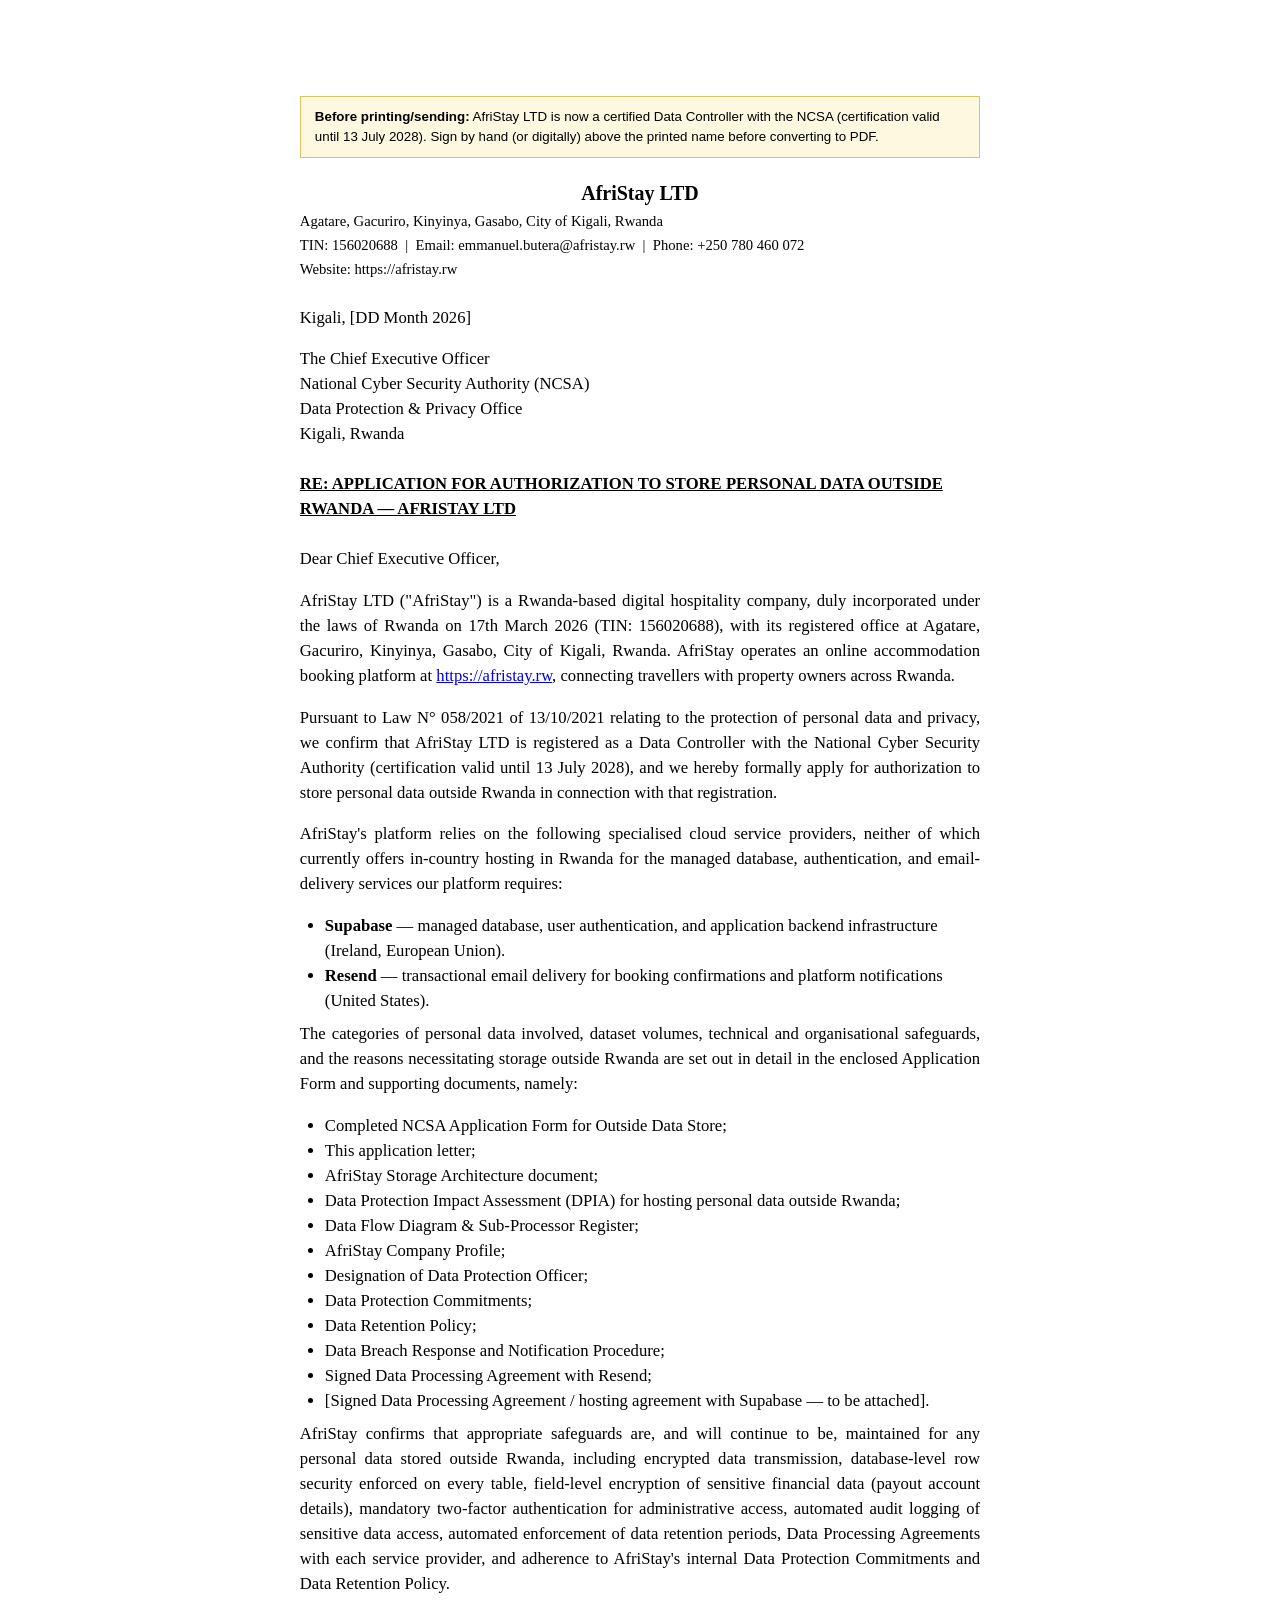
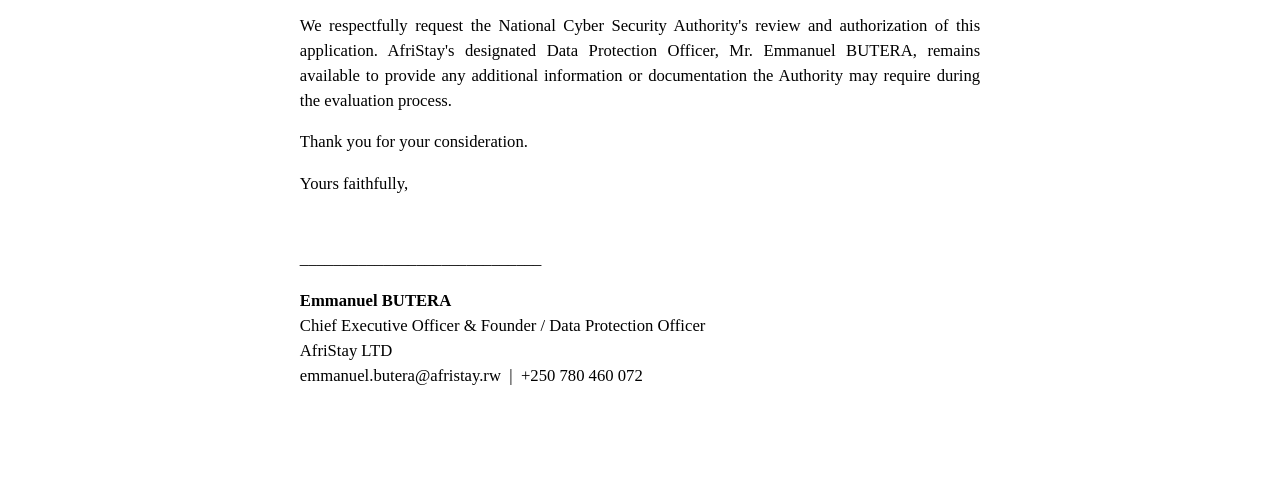
<file: Legals/01-Application-Letter.html>
<!DOCTYPE html>
<html lang="en">
<head>
<meta charset="UTF-8">
<title>AfriStay LTD - Application Letter to NCSA</title>
<style>
  @page { margin: 2.5cm; }
  body { font-family: 'Times New Roman', Times, serif; font-size: 12.5pt; line-height: 1.5; color: #000; max-width: 18cm; margin: 0 auto; padding: 2cm; }
  .letterhead { text-align: center; margin-bottom: 1.5em; }
  .letterhead h1 { font-size: 15pt; margin: 0; }
  .letterhead p { margin: 2px 0; font-size: 11pt; }
  .date { margin: 1.5em 0 1em; }
  .addressee { margin-bottom: 1.5em; }
  .subject { font-weight: bold; text-decoration: underline; margin: 1.5em 0; }
  p { text-align: justify; margin: 0 0 1em; }
  .sign-block { margin-top: 3em; }
  .note { background: #fff8e1; border: 1px solid #e0c060; padding: 10px 14px; font-family: Arial, sans-serif; font-size: 10pt; margin: 1.5em 0; }
  ul { margin: 0.5em 0; padding-left: 1.5em; }
</style>
</head>
<body>

<div class="note">
  <strong>Before printing/sending:</strong> AfriStay LTD is now a certified Data Controller with the NCSA (certification valid until 13 July 2028). Sign by hand (or digitally) above the printed name before converting to PDF.
</div>

<div class="letterhead">
  <h1>AfriStay LTD</h1>
  <p>Agatare, Gacuriro, Kinyinya, Gasabo, City of Kigali, Rwanda</p>
  <p>TIN: 156020688 &nbsp;|&nbsp; Email: emmanuel.butera@afristay.rw &nbsp;|&nbsp; Phone: +250 780 460 072</p>
  <p>Website: https://afristay.rw</p>
</div>

<div class="date">Kigali, [DD Month 2026]</div>

<div class="addressee">
  The Chief Executive Officer<br>
  National Cyber Security Authority (NCSA)<br>
  Data Protection &amp; Privacy Office<br>
  Kigali, Rwanda
</div>

<div class="subject">RE: APPLICATION FOR AUTHORIZATION TO STORE PERSONAL DATA OUTSIDE RWANDA — AFRISTAY LTD</div>

<p>Dear Chief Executive Officer,</p>

<p>
AfriStay LTD ("AfriStay") is a Rwanda-based digital hospitality company, duly incorporated under the laws of Rwanda
on 17th March 2026 (TIN: 156020688), with its registered office at Agatare, Gacuriro, Kinyinya, Gasabo, City of
Kigali, Rwanda. AfriStay operates an online accommodation booking platform at
<a href="https://afristay.rw">https://afristay.rw</a>, connecting travellers with property owners across Rwanda.
</p>

<p>
Pursuant to Law N° 058/2021 of 13/10/2021 relating to the protection of personal data and privacy, we confirm that
AfriStay LTD is registered as a Data Controller with the National Cyber Security Authority (certification valid
until 13 July 2028), and we hereby formally apply for authorization to store personal data outside Rwanda in
connection with that registration.
</p>

<p>
AfriStay's platform relies on the following specialised cloud service providers, neither of which currently offers
in-country hosting in Rwanda for the managed database, authentication, and email-delivery services our platform
requires:
</p>
<ul>
  <li><strong>Supabase</strong> — managed database, user authentication, and application backend infrastructure (Ireland, European Union).</li>
  <li><strong>Resend</strong> — transactional email delivery for booking confirmations and platform notifications (United States).</li>
</ul>

<p>
The categories of personal data involved, dataset volumes, technical and organisational safeguards, and the
reasons necessitating storage outside Rwanda are set out in detail in the enclosed Application Form and supporting
documents, namely:
</p>
<ul>
  <li>Completed NCSA Application Form for Outside Data Store;</li>
  <li>This application letter;</li>
  <li>AfriStay Storage Architecture document;</li>
  <li>Data Protection Impact Assessment (DPIA) for hosting personal data outside Rwanda;</li>
  <li>Data Flow Diagram &amp; Sub-Processor Register;</li>
  <li>AfriStay Company Profile;</li>
  <li>Designation of Data Protection Officer;</li>
  <li>Data Protection Commitments;</li>
  <li>Data Retention Policy;</li>
  <li>Data Breach Response and Notification Procedure;</li>
  <li>Signed Data Processing Agreement with Resend;</li>
  <li>[Signed Data Processing Agreement / hosting agreement with Supabase — to be attached].</li>
</ul>

<p>
AfriStay confirms that appropriate safeguards are, and will continue to be, maintained for any personal data stored
outside Rwanda, including encrypted data transmission, database-level row security enforced on every table,
field-level encryption of sensitive financial data (payout account details), mandatory two-factor authentication
for administrative access, automated audit logging of sensitive data access, automated enforcement of data
retention periods, Data Processing Agreements with each service provider, and adherence to AfriStay's internal
Data Protection Commitments and Data Retention Policy.
</p>

<p>
We respectfully request the National Cyber Security Authority's review and authorization of this application.
AfriStay's designated Data Protection Officer, Mr. Emmanuel BUTERA, remains available to provide any additional
information or documentation the Authority may require during the evaluation process.
</p>

<p>Thank you for your consideration.</p>

<p>Yours faithfully,</p>

<div class="sign-block">
  <p>_____________________________</p>
  <p><strong>Emmanuel BUTERA</strong><br>
  Chief Executive Officer &amp; Founder / Data Protection Officer<br>
  AfriStay LTD<br>
  emmanuel.butera@afristay.rw &nbsp;|&nbsp; +250 780 460 072</p>
</div>

</body>
</html>
</file>
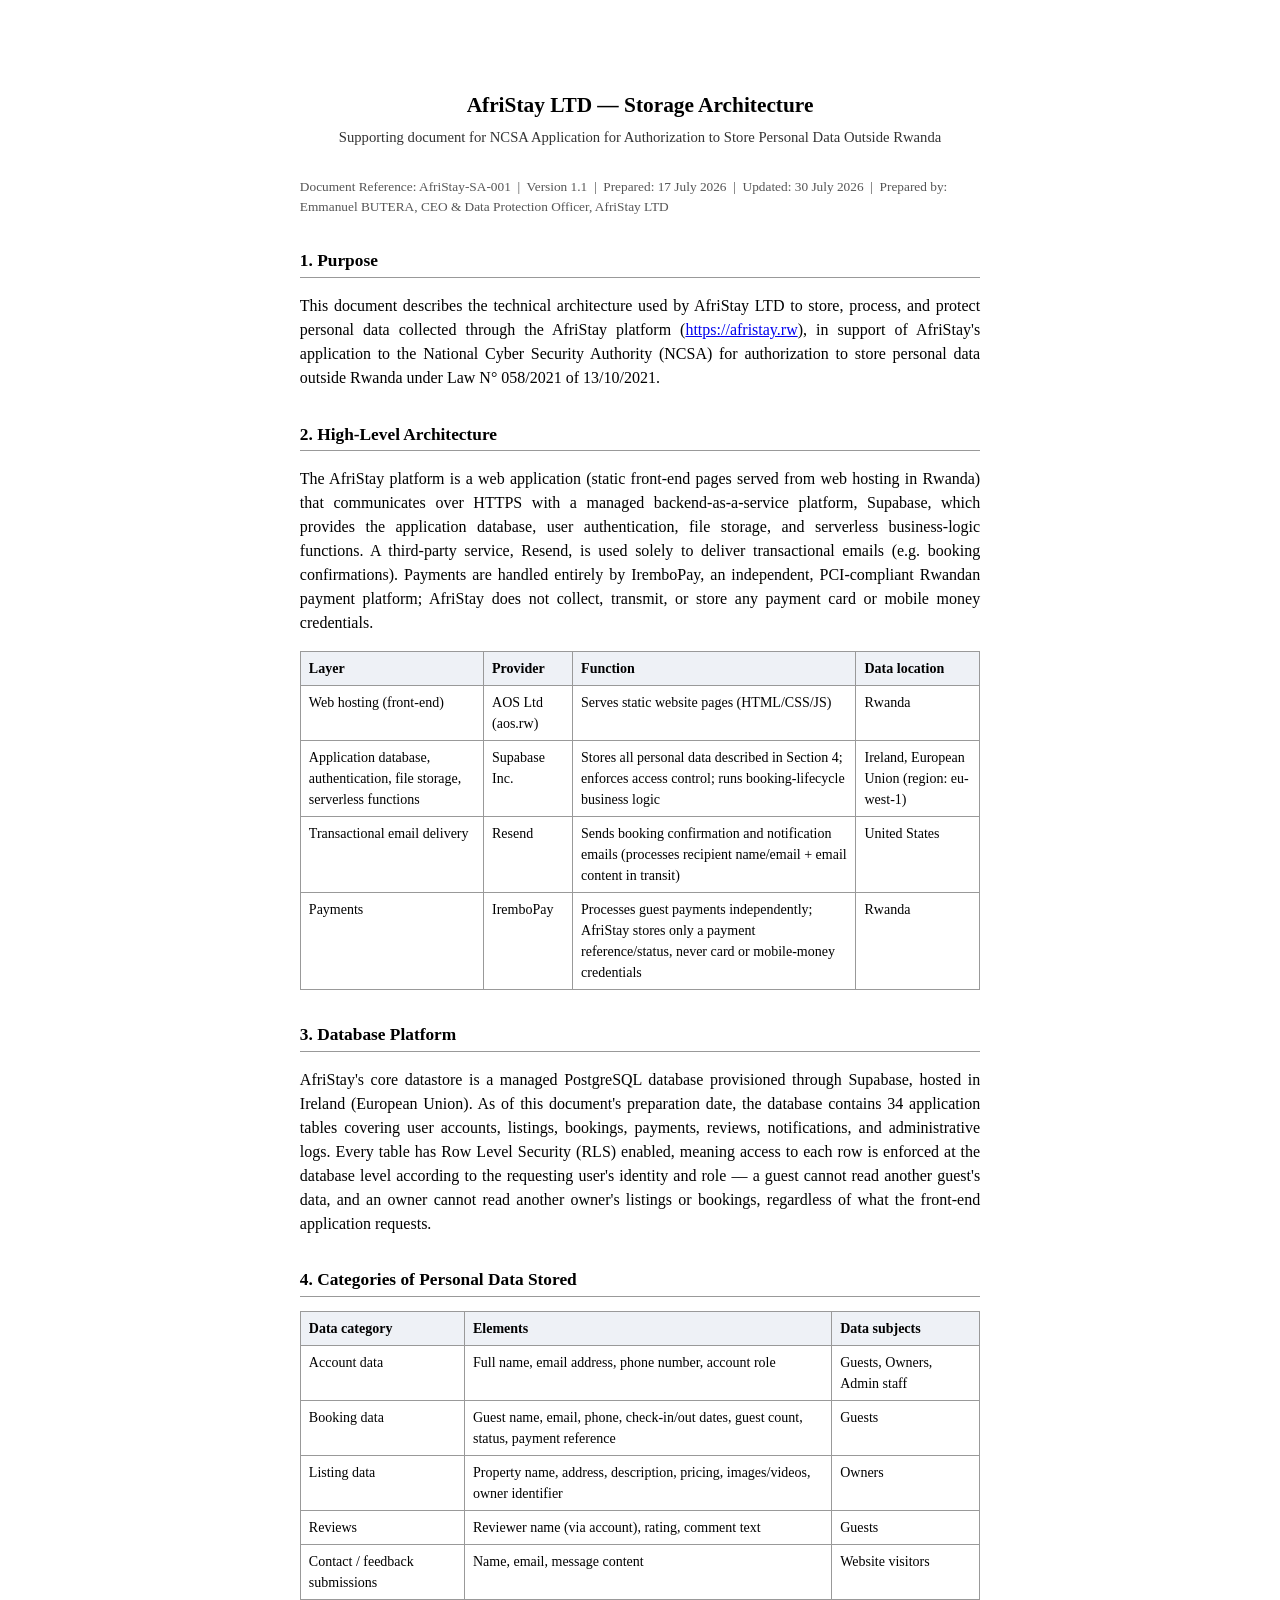
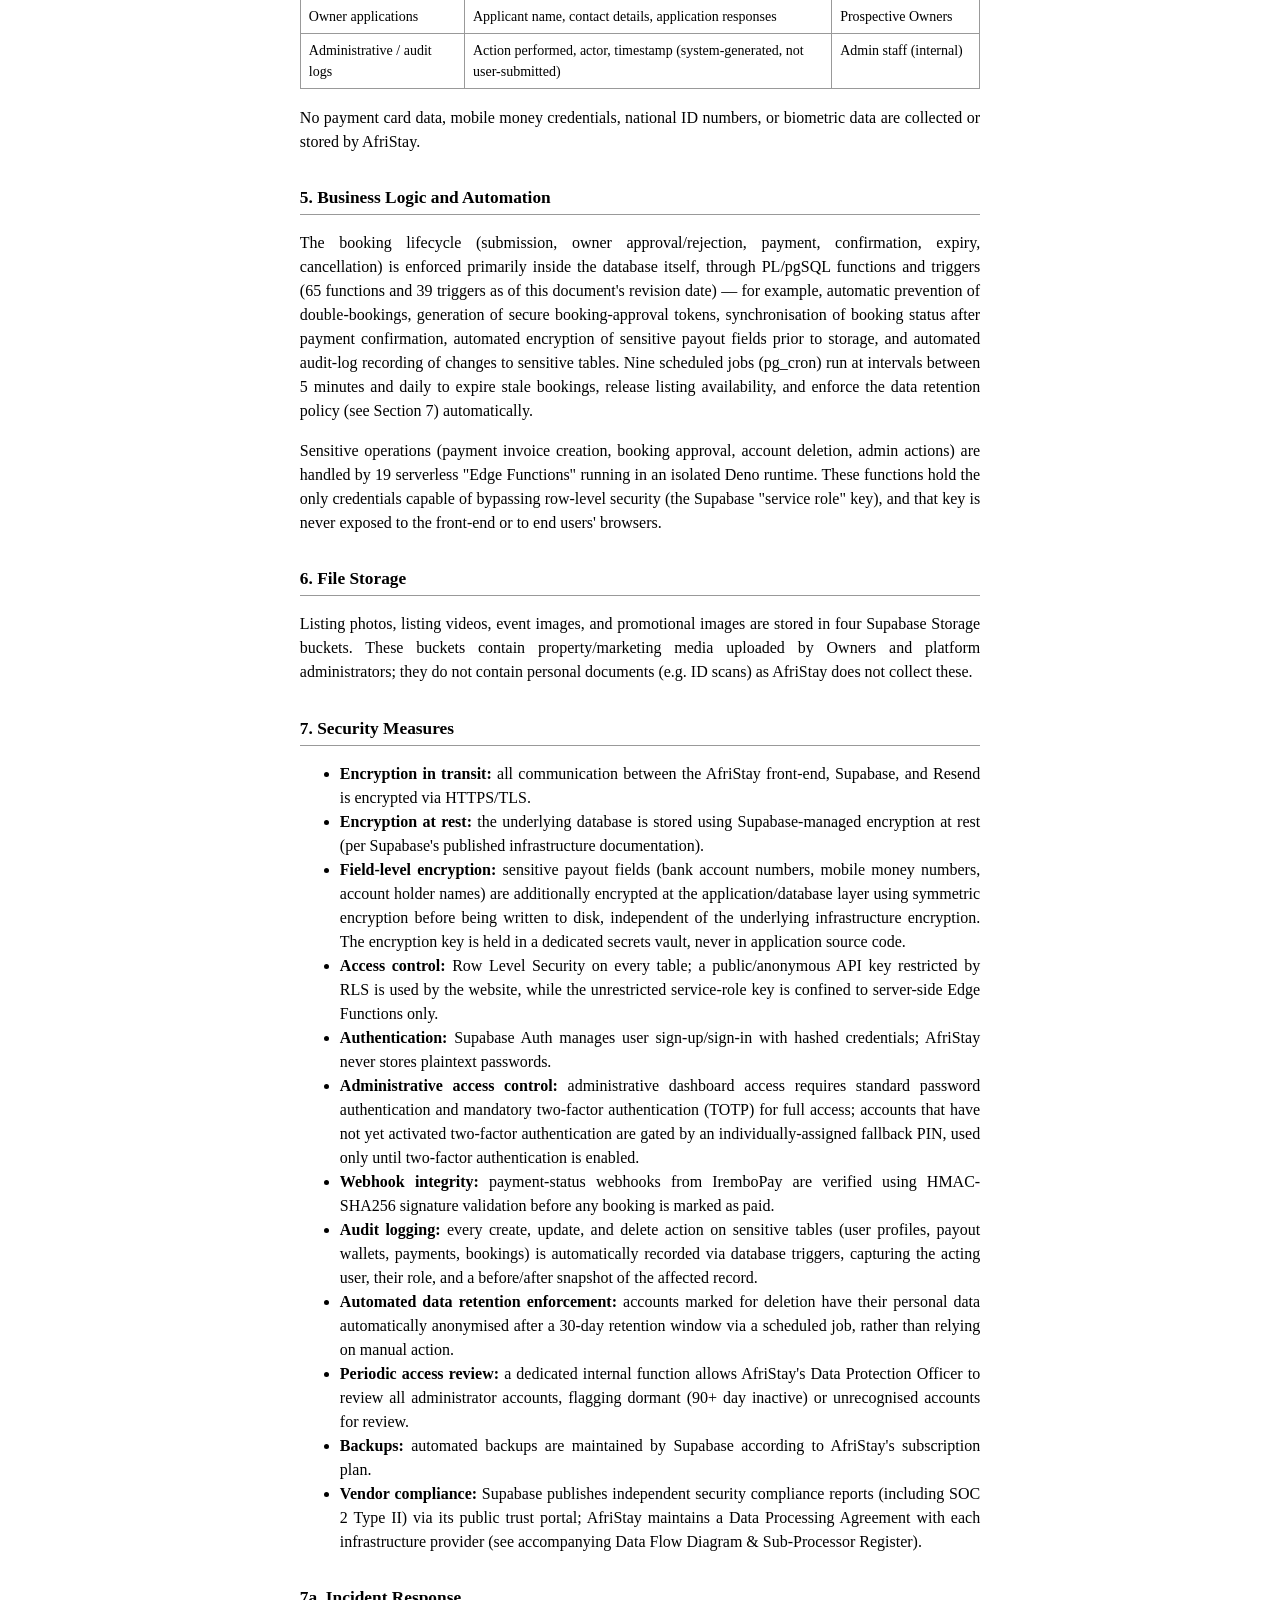
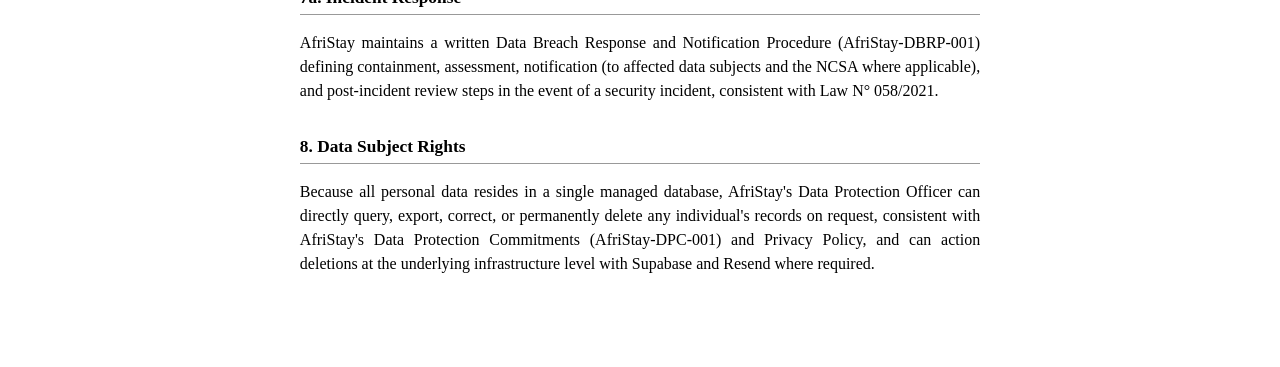
<file: Legals/02-Storage-Architecture.html>
<!DOCTYPE html>
<html lang="en">
<head>
<meta charset="UTF-8">
<title>AfriStay - Storage Architecture</title>
<style>
  @page { margin: 2.5cm; }
  body { font-family: 'Times New Roman', Times, serif; font-size: 12pt; line-height: 1.5; color: #000; max-width: 18cm; margin: 0 auto; padding: 2cm; }
  h1 { font-size: 16pt; text-align: center; margin-bottom: 0; }
  .subtitle { text-align: center; font-size: 11pt; color: #333; margin-top: 4px; margin-bottom: 2em; }
  h2 { font-size: 13pt; border-bottom: 1px solid #999; padding-bottom: 3px; margin-top: 1.8em; }
  h3 { font-size: 11.5pt; margin-bottom: 0.3em; }
  table { width: 100%; border-collapse: collapse; margin: 0.8em 0 1.2em; font-size: 10.5pt; }
  th, td { border: 1px solid #999; padding: 6px 8px; text-align: left; vertical-align: top; }
  th { background: #eef1f6; }
  p, li { text-align: justify; }
  .meta { font-size: 10pt; color: #555; margin-bottom: 1.5em; }
  .note { background: #fff8e1; border: 1px solid #e0c060; padding: 10px 14px; font-family: Arial, sans-serif; font-size: 10pt; margin: 1.5em 0; }
  .todo { background: #ffe8e8; border: 1px solid #d88; padding: 8px 12px; font-family: Arial, sans-serif; font-size: 10pt; }
</style>
</head>
<body>

<h1>AfriStay LTD — Storage Architecture</h1>
<div class="subtitle">Supporting document for NCSA Application for Authorization to Store Personal Data Outside Rwanda</div>
<div class="meta">Document Reference: AfriStay-SA-001 &nbsp;|&nbsp; Version 1.1 &nbsp;|&nbsp; Prepared: 17 July 2026 &nbsp;|&nbsp; Updated: 30 July 2026 &nbsp;|&nbsp; Prepared by: Emmanuel BUTERA, CEO &amp; Data Protection Officer, AfriStay LTD</div>

<h2>1. Purpose</h2>
<p>
This document describes the technical architecture used by AfriStay LTD to store, process, and protect personal
data collected through the AfriStay platform (<a href="https://afristay.rw">https://afristay.rw</a>), in support of
AfriStay's application to the National Cyber Security Authority (NCSA) for authorization to store personal data
outside Rwanda under Law N° 058/2021 of 13/10/2021.
</p>

<h2>2. High-Level Architecture</h2>
<p>
The AfriStay platform is a web application (static front-end pages served from web hosting in Rwanda) that
communicates over HTTPS with a managed backend-as-a-service platform, Supabase, which provides the application
database, user authentication, file storage, and serverless business-logic functions. A third-party service,
Resend, is used solely to deliver transactional emails (e.g. booking confirmations). Payments are handled entirely
by IremboPay, an independent, PCI-compliant Rwandan payment platform; AfriStay does not collect, transmit, or store
any payment card or mobile money credentials.
</p>

<table>
<tr><th>Layer</th><th>Provider</th><th>Function</th><th>Data location</th></tr>
<tr><td>Web hosting (front-end)</td><td>AOS Ltd (aos.rw)</td><td>Serves static website pages (HTML/CSS/JS)</td><td>Rwanda</td></tr>
<tr><td>Application database, authentication, file storage, serverless functions</td><td>Supabase Inc.</td><td>Stores all personal data described in Section 4; enforces access control; runs booking-lifecycle business logic</td><td>Ireland, European Union (region: eu-west-1)</td></tr>
<tr><td>Transactional email delivery</td><td>Resend</td><td>Sends booking confirmation and notification emails (processes recipient name/email + email content in transit)</td><td>United States</td></tr>
<tr><td>Payments</td><td>IremboPay</td><td>Processes guest payments independently; AfriStay stores only a payment reference/status, never card or mobile-money credentials</td><td>Rwanda</td></tr>
</table>

<h2>3. Database Platform</h2>
<p>
AfriStay's core datastore is a managed PostgreSQL database provisioned through Supabase, hosted in Ireland
(European Union). As of this document's preparation date, the database contains 34 application tables covering
user accounts, listings, bookings, payments, reviews, notifications, and administrative logs. Every table has Row
Level Security (RLS) enabled, meaning access to each row is enforced at the database level according to the
requesting user's identity and role — a guest cannot read another guest's data, and an owner cannot read another
owner's listings or bookings, regardless of what the front-end application requests.
</p>

<h2>4. Categories of Personal Data Stored</h2>
<table>
<tr><th>Data category</th><th>Elements</th><th>Data subjects</th></tr>
<tr><td>Account data</td><td>Full name, email address, phone number, account role</td><td>Guests, Owners, Admin staff</td></tr>
<tr><td>Booking data</td><td>Guest name, email, phone, check-in/out dates, guest count, status, payment reference</td><td>Guests</td></tr>
<tr><td>Listing data</td><td>Property name, address, description, pricing, images/videos, owner identifier</td><td>Owners</td></tr>
<tr><td>Reviews</td><td>Reviewer name (via account), rating, comment text</td><td>Guests</td></tr>
<tr><td>Contact / feedback submissions</td><td>Name, email, message content</td><td>Website visitors</td></tr>
<tr><td>Owner applications</td><td>Applicant name, contact details, application responses</td><td>Prospective Owners</td></tr>
<tr><td>Administrative / audit logs</td><td>Action performed, actor, timestamp (system-generated, not user-submitted)</td><td>Admin staff (internal)</td></tr>
</table>
<p>No payment card data, mobile money credentials, national ID numbers, or biometric data are collected or stored by AfriStay.</p>

<h2>5. Business Logic and Automation</h2>
<p>
The booking lifecycle (submission, owner approval/rejection, payment, confirmation, expiry, cancellation) is
enforced primarily inside the database itself, through PL/pgSQL functions and triggers (65 functions and 39
triggers as of this document's revision date) — for example, automatic prevention of double-bookings, generation
of secure booking-approval tokens, synchronisation of booking status after payment confirmation, automated
encryption of sensitive payout fields prior to storage, and automated audit-log recording of changes to sensitive
tables. Nine scheduled jobs (pg_cron) run at intervals between 5 minutes and daily to expire stale bookings,
release listing availability, and enforce the data retention policy (see Section 7) automatically.
</p>
<p>
Sensitive operations (payment invoice creation, booking approval, account deletion, admin actions) are handled by
19 serverless "Edge Functions" running in an isolated Deno runtime. These functions hold the only credentials
capable of bypassing row-level security (the Supabase "service role" key), and that key is never exposed to the
front-end or to end users' browsers.
</p>

<h2>6. File Storage</h2>
<p>
Listing photos, listing videos, event images, and promotional images are stored in four Supabase Storage buckets.
These buckets contain property/marketing media uploaded by Owners and platform administrators; they do not contain
personal documents (e.g. ID scans) as AfriStay does not collect these.
</p>

<h2>7. Security Measures</h2>
<ul>
  <li><strong>Encryption in transit:</strong> all communication between the AfriStay front-end, Supabase, and Resend is encrypted via HTTPS/TLS.</li>
  <li><strong>Encryption at rest:</strong> the underlying database is stored using Supabase-managed encryption at rest (per Supabase's published infrastructure documentation).</li>
  <li><strong>Field-level encryption:</strong> sensitive payout fields (bank account numbers, mobile money numbers, account holder names) are additionally encrypted at the application/database layer using symmetric encryption before being written to disk, independent of the underlying infrastructure encryption. The encryption key is held in a dedicated secrets vault, never in application source code.</li>
  <li><strong>Access control:</strong> Row Level Security on every table; a public/anonymous API key restricted by RLS is used by the website, while the unrestricted service-role key is confined to server-side Edge Functions only.</li>
  <li><strong>Authentication:</strong> Supabase Auth manages user sign-up/sign-in with hashed credentials; AfriStay never stores plaintext passwords.</li>
  <li><strong>Administrative access control:</strong> administrative dashboard access requires standard password authentication and mandatory two-factor authentication (TOTP) for full access; accounts that have not yet activated two-factor authentication are gated by an individually-assigned fallback PIN, used only until two-factor authentication is enabled.</li>
  <li><strong>Webhook integrity:</strong> payment-status webhooks from IremboPay are verified using HMAC-SHA256 signature validation before any booking is marked as paid.</li>
  <li><strong>Audit logging:</strong> every create, update, and delete action on sensitive tables (user profiles, payout wallets, payments, bookings) is automatically recorded via database triggers, capturing the acting user, their role, and a before/after snapshot of the affected record.</li>
  <li><strong>Automated data retention enforcement:</strong> accounts marked for deletion have their personal data automatically anonymised after a 30-day retention window via a scheduled job, rather than relying on manual action.</li>
  <li><strong>Periodic access review:</strong> a dedicated internal function allows AfriStay's Data Protection Officer to review all administrator accounts, flagging dormant (90+ day inactive) or unrecognised accounts for review.</li>
  <li><strong>Backups:</strong> automated backups are maintained by Supabase according to AfriStay's subscription plan.</li>
  <li><strong>Vendor compliance:</strong> Supabase publishes independent security compliance reports (including SOC 2 Type II) via its public trust portal; AfriStay maintains a Data Processing Agreement with each infrastructure provider (see accompanying Data Flow Diagram &amp; Sub-Processor Register).</li>
</ul>

<h2>7a. Incident Response</h2>
<p>
AfriStay maintains a written Data Breach Response and Notification Procedure (AfriStay-DBRP-001) defining
containment, assessment, notification (to affected data subjects and the NCSA where applicable), and post-incident
review steps in the event of a security incident, consistent with Law N° 058/2021.
</p>

<h2>8. Data Subject Rights</h2>
<p>
Because all personal data resides in a single managed database, AfriStay's Data Protection Officer can directly
query, export, correct, or permanently delete any individual's records on request, consistent with AfriStay's
Data Protection Commitments (AfriStay-DPC-001) and Privacy Policy, and can action deletions at the underlying
infrastructure level with Supabase and Resend where required.
</p>

</body>
</html>
</file>
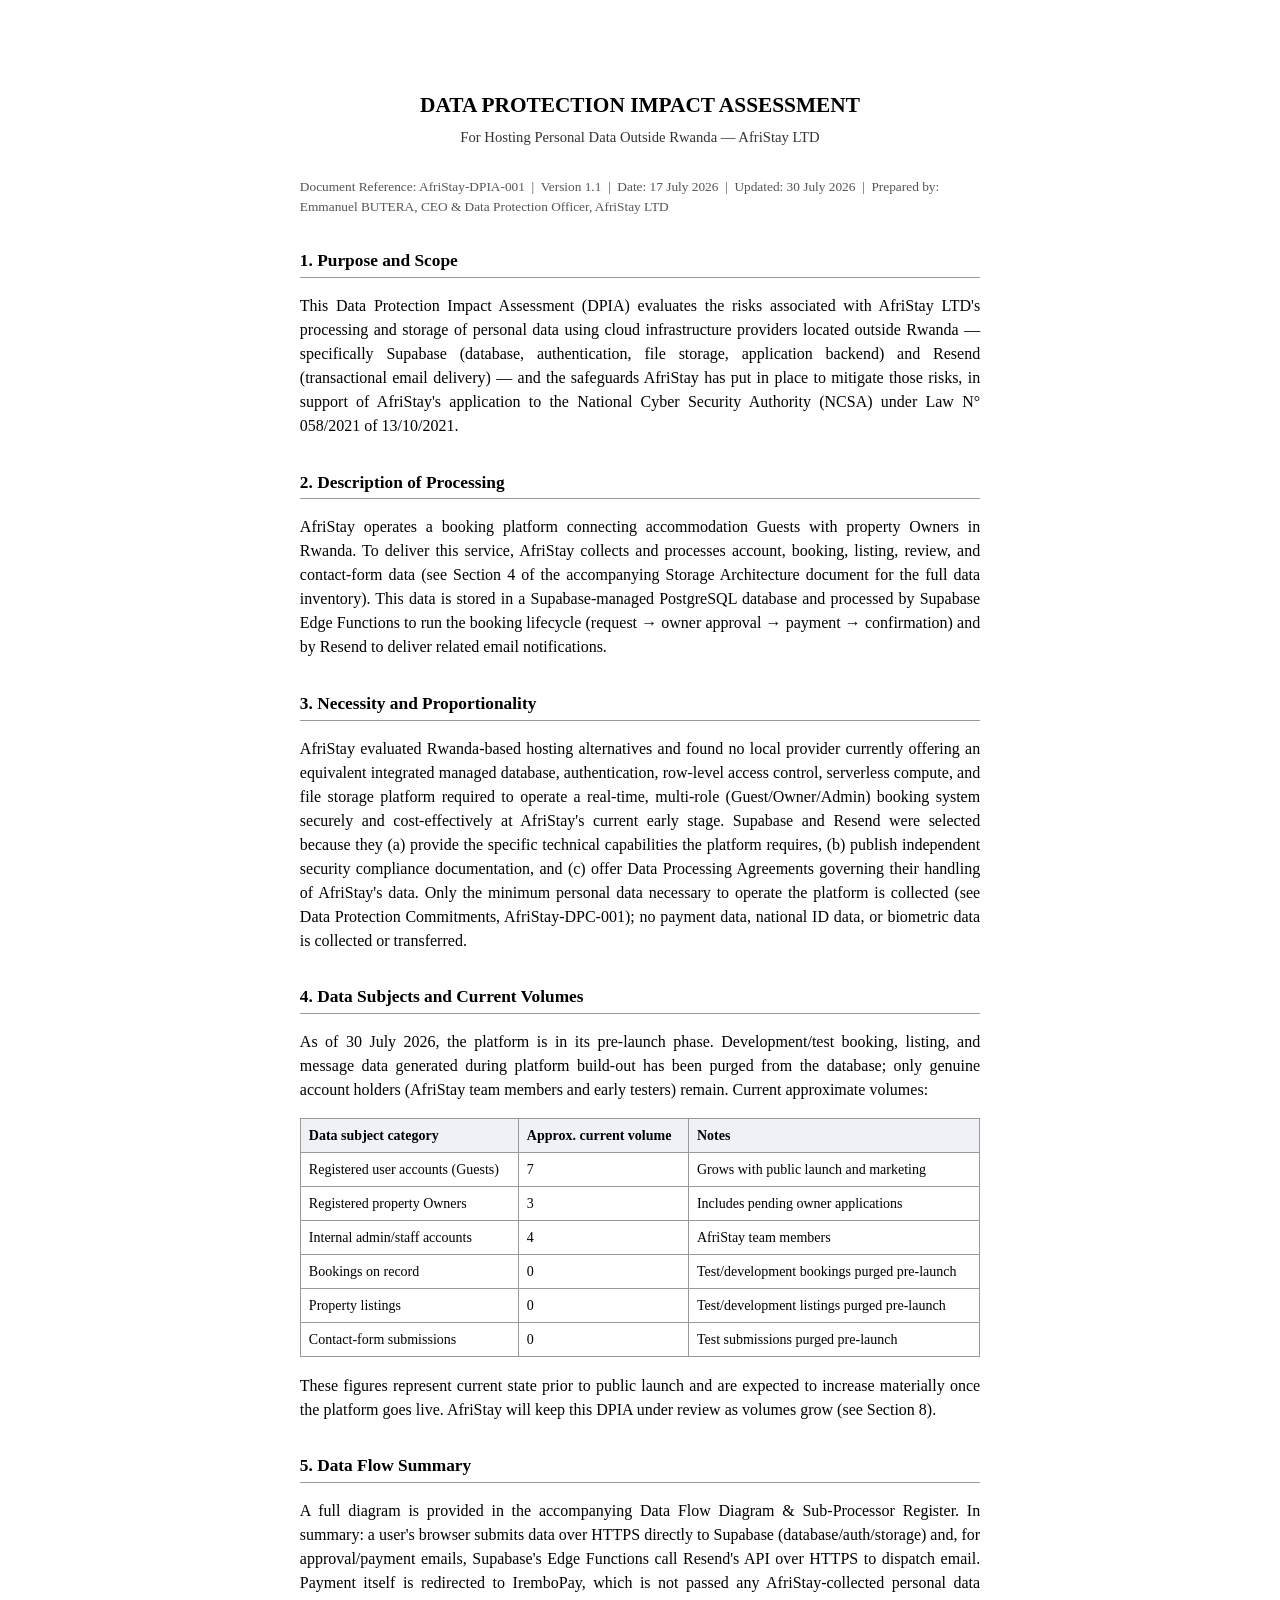
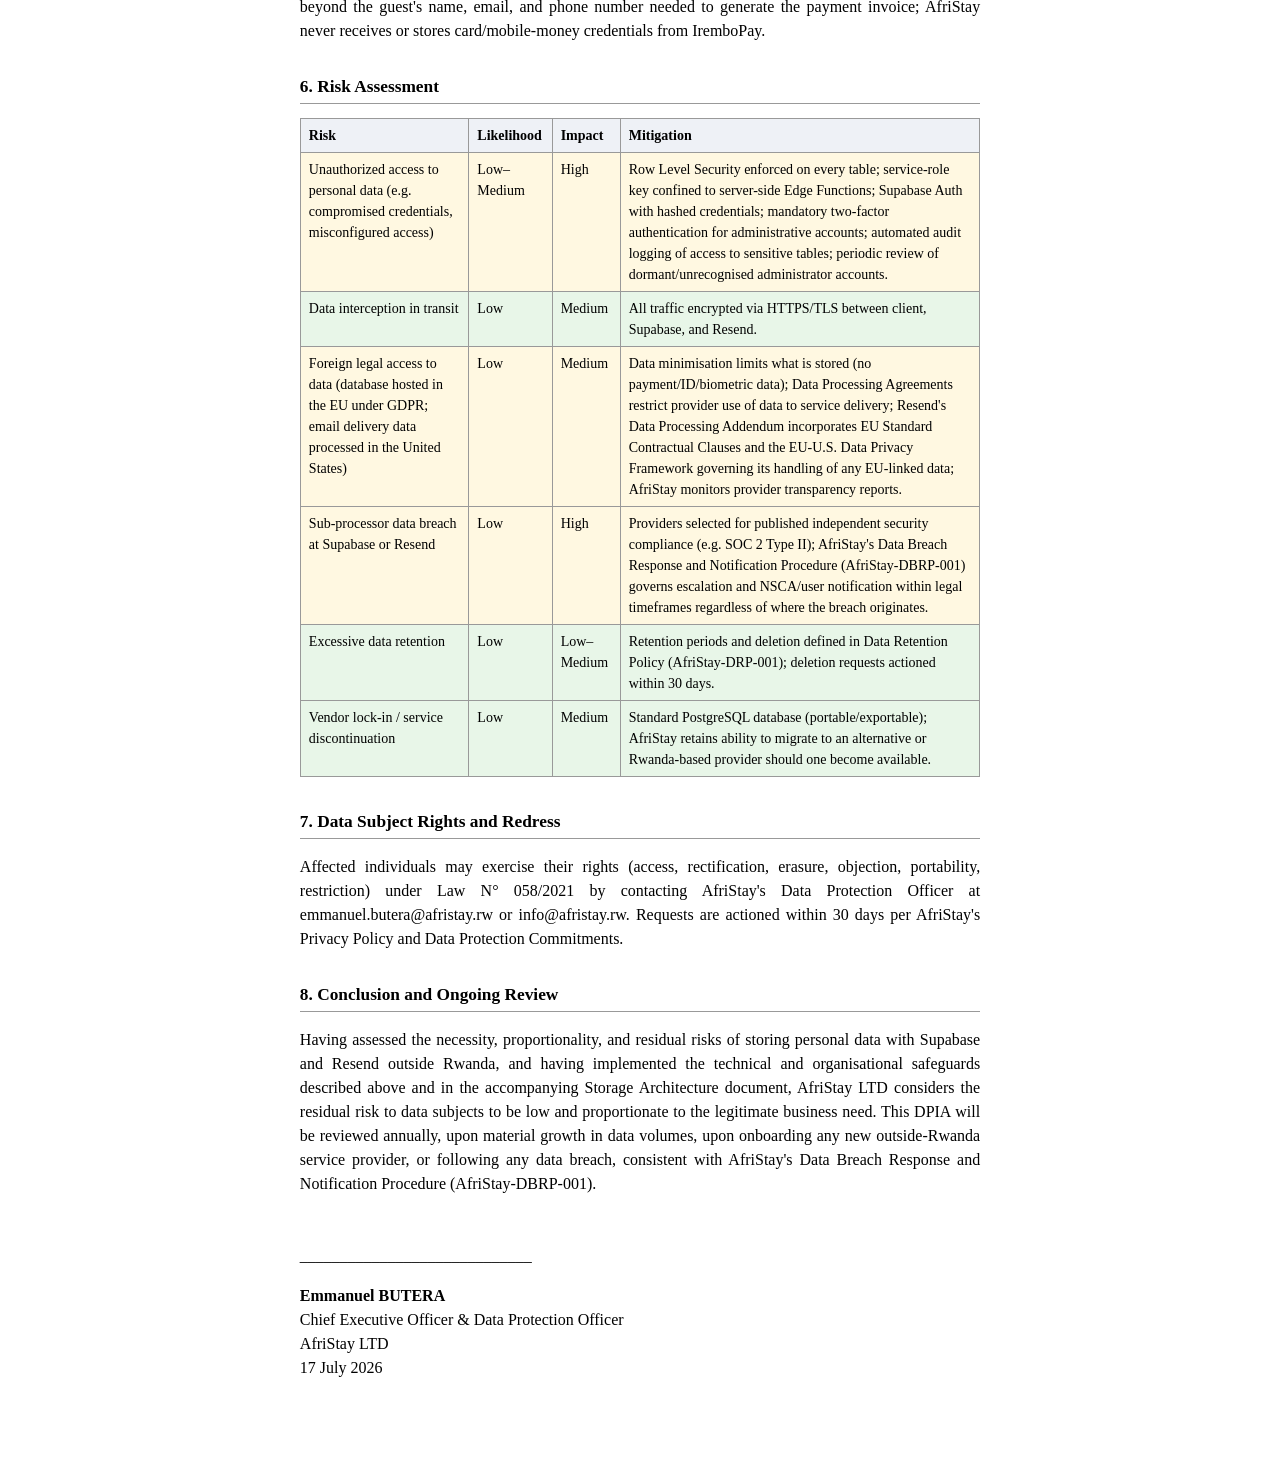
<file: Legals/03-DPIA.html>
<!DOCTYPE html>
<html lang="en">
<head>
<meta charset="UTF-8">
<title>AfriStay - Data Protection Impact Assessment</title>
<style>
  @page { margin: 2.5cm; }
  body { font-family: 'Times New Roman', Times, serif; font-size: 12pt; line-height: 1.5; color: #000; max-width: 18cm; margin: 0 auto; padding: 2cm; }
  h1 { font-size: 16pt; text-align: center; margin-bottom: 0; }
  .subtitle { text-align: center; font-size: 11pt; color: #333; margin-top: 4px; margin-bottom: 2em; }
  h2 { font-size: 13pt; border-bottom: 1px solid #999; padding-bottom: 3px; margin-top: 1.8em; }
  table { width: 100%; border-collapse: collapse; margin: 0.8em 0 1.2em; font-size: 10.5pt; }
  th, td { border: 1px solid #999; padding: 6px 8px; text-align: left; vertical-align: top; }
  th { background: #eef1f6; }
  p, li { text-align: justify; }
  .meta { font-size: 10pt; color: #555; margin-bottom: 1.5em; }
  .risk-low { background: #e8f6e8; }
  .risk-med { background: #fff8e1; }
  .risk-high { background: #fdeaea; }
  .sign-block { margin-top: 3em; }
</style>
</head>
<body>

<h1>DATA PROTECTION IMPACT ASSESSMENT</h1>
<div class="subtitle">For Hosting Personal Data Outside Rwanda — AfriStay LTD</div>
<div class="meta">Document Reference: AfriStay-DPIA-001 &nbsp;|&nbsp; Version 1.1 &nbsp;|&nbsp; Date: 17 July 2026 &nbsp;|&nbsp; Updated: 30 July 2026 &nbsp;|&nbsp; Prepared by: Emmanuel BUTERA, CEO &amp; Data Protection Officer, AfriStay LTD</div>

<h2>1. Purpose and Scope</h2>
<p>
This Data Protection Impact Assessment (DPIA) evaluates the risks associated with AfriStay LTD's processing and
storage of personal data using cloud infrastructure providers located outside Rwanda — specifically Supabase
(database, authentication, file storage, application backend) and Resend (transactional email delivery) — and
the safeguards AfriStay has put in place to mitigate those risks, in support of AfriStay's application to the
National Cyber Security Authority (NCSA) under Law N° 058/2021 of 13/10/2021.
</p>

<h2>2. Description of Processing</h2>
<p>
AfriStay operates a booking platform connecting accommodation Guests with property Owners in Rwanda. To deliver
this service, AfriStay collects and processes account, booking, listing, review, and contact-form data (see
Section 4 of the accompanying Storage Architecture document for the full data inventory). This data is stored in a
Supabase-managed PostgreSQL database and processed by Supabase Edge Functions to run the booking lifecycle
(request → owner approval → payment → confirmation) and by Resend to deliver related email notifications.
</p>

<h2>3. Necessity and Proportionality</h2>
<p>
AfriStay evaluated Rwanda-based hosting alternatives and found no local provider currently offering an equivalent
integrated managed database, authentication, row-level access control, serverless compute, and file storage
platform required to operate a real-time, multi-role (Guest/Owner/Admin) booking system securely and cost-effectively
at AfriStay's current early stage. Supabase and Resend were selected because they (a) provide the specific
technical capabilities the platform requires, (b) publish independent security compliance documentation, and
(c) offer Data Processing Agreements governing their handling of AfriStay's data. Only the minimum personal data
necessary to operate the platform is collected (see Data Protection Commitments, AfriStay-DPC-001); no payment
data, national ID data, or biometric data is collected or transferred.
</p>

<h2>4. Data Subjects and Current Volumes</h2>
<p>
As of 30 July 2026, the platform is in its pre-launch phase. Development/test booking, listing, and message data
generated during platform build-out has been purged from the database; only genuine account holders (AfriStay team
members and early testers) remain. Current approximate volumes:
</p>
<table>
<tr><th>Data subject category</th><th>Approx. current volume</th><th>Notes</th></tr>
<tr><td>Registered user accounts (Guests)</td><td>7</td><td>Grows with public launch and marketing</td></tr>
<tr><td>Registered property Owners</td><td>3</td><td>Includes pending owner applications</td></tr>
<tr><td>Internal admin/staff accounts</td><td>4</td><td>AfriStay team members</td></tr>
<tr><td>Bookings on record</td><td>0</td><td>Test/development bookings purged pre-launch</td></tr>
<tr><td>Property listings</td><td>0</td><td>Test/development listings purged pre-launch</td></tr>
<tr><td>Contact-form submissions</td><td>0</td><td>Test submissions purged pre-launch</td></tr>
</table>
<p>
These figures represent current state prior to public launch and are expected to increase materially once the
platform goes live. AfriStay will keep this DPIA under review as volumes grow (see Section 8).
</p>

<h2>5. Data Flow Summary</h2>
<p>
A full diagram is provided in the accompanying Data Flow Diagram &amp; Sub-Processor Register. In summary: a user's
browser submits data over HTTPS directly to Supabase (database/auth/storage) and, for approval/payment emails,
Supabase's Edge Functions call Resend's API over HTTPS to dispatch email. Payment itself is redirected to IremboPay,
which is not passed any AfriStay-collected personal data beyond the guest's name, email, and phone number needed to
generate the payment invoice; AfriStay never receives or stores card/mobile-money credentials from IremboPay.
</p>

<h2>6. Risk Assessment</h2>
<table>
<tr><th>Risk</th><th>Likelihood</th><th>Impact</th><th>Mitigation</th></tr>
<tr class="risk-med">
  <td>Unauthorized access to personal data (e.g. compromised credentials, misconfigured access)</td>
  <td>Low–Medium</td><td>High</td>
  <td>Row Level Security enforced on every table; service-role key confined to server-side Edge Functions; Supabase Auth with hashed credentials; mandatory two-factor authentication for administrative accounts; automated audit logging of access to sensitive tables; periodic review of dormant/unrecognised administrator accounts.</td>
</tr>
<tr class="risk-low">
  <td>Data interception in transit</td>
  <td>Low</td><td>Medium</td>
  <td>All traffic encrypted via HTTPS/TLS between client, Supabase, and Resend.</td>
</tr>
<tr class="risk-med">
  <td>Foreign legal access to data (database hosted in the EU under GDPR; email delivery data processed in the United States)</td>
  <td>Low</td><td>Medium</td>
  <td>Data minimisation limits what is stored (no payment/ID/biometric data); Data Processing Agreements restrict provider use of data to service delivery; Resend's Data Processing Addendum incorporates EU Standard Contractual Clauses and the EU-U.S. Data Privacy Framework governing its handling of any EU-linked data; AfriStay monitors provider transparency reports.</td>
</tr>
<tr class="risk-med">
  <td>Sub-processor data breach at Supabase or Resend</td>
  <td>Low</td><td>High</td>
  <td>Providers selected for published independent security compliance (e.g. SOC 2 Type II); AfriStay's Data Breach Response and Notification Procedure (AfriStay-DBRP-001) governs escalation and NSCA/user notification within legal timeframes regardless of where the breach originates.</td>
</tr>
<tr class="risk-low">
  <td>Excessive data retention</td>
  <td>Low</td><td>Low–Medium</td>
  <td>Retention periods and deletion defined in Data Retention Policy (AfriStay-DRP-001); deletion requests actioned within 30 days.</td>
</tr>
<tr class="risk-low">
  <td>Vendor lock-in / service discontinuation</td>
  <td>Low</td><td>Medium</td>
  <td>Standard PostgreSQL database (portable/exportable); AfriStay retains ability to migrate to an alternative or Rwanda-based provider should one become available.</td>
</tr>
</table>

<h2>7. Data Subject Rights and Redress</h2>
<p>
Affected individuals may exercise their rights (access, rectification, erasure, objection, portability, restriction)
under Law N° 058/2021 by contacting AfriStay's Data Protection Officer at emmanuel.butera@afristay.rw or
info@afristay.rw. Requests are actioned within 30 days per AfriStay's Privacy Policy and Data Protection Commitments.
</p>

<h2>8. Conclusion and Ongoing Review</h2>
<p>
Having assessed the necessity, proportionality, and residual risks of storing personal data with Supabase and
Resend outside Rwanda, and having implemented the technical and organisational safeguards described above and in
the accompanying Storage Architecture document, AfriStay LTD considers the residual risk to data subjects to be
low and proportionate to the legitimate business need. This DPIA will be reviewed annually, upon material growth
in data volumes, upon onboarding any new outside-Rwanda service provider, or following any data breach, consistent
with AfriStay's Data Breach Response and Notification Procedure (AfriStay-DBRP-001).
</p>

<div class="sign-block">
  <p>_____________________________</p>
  <p><strong>Emmanuel BUTERA</strong><br>
  Chief Executive Officer &amp; Data Protection Officer<br>
  AfriStay LTD<br>
  17 July 2026</p>
</div>

</body>
</html>
</file>
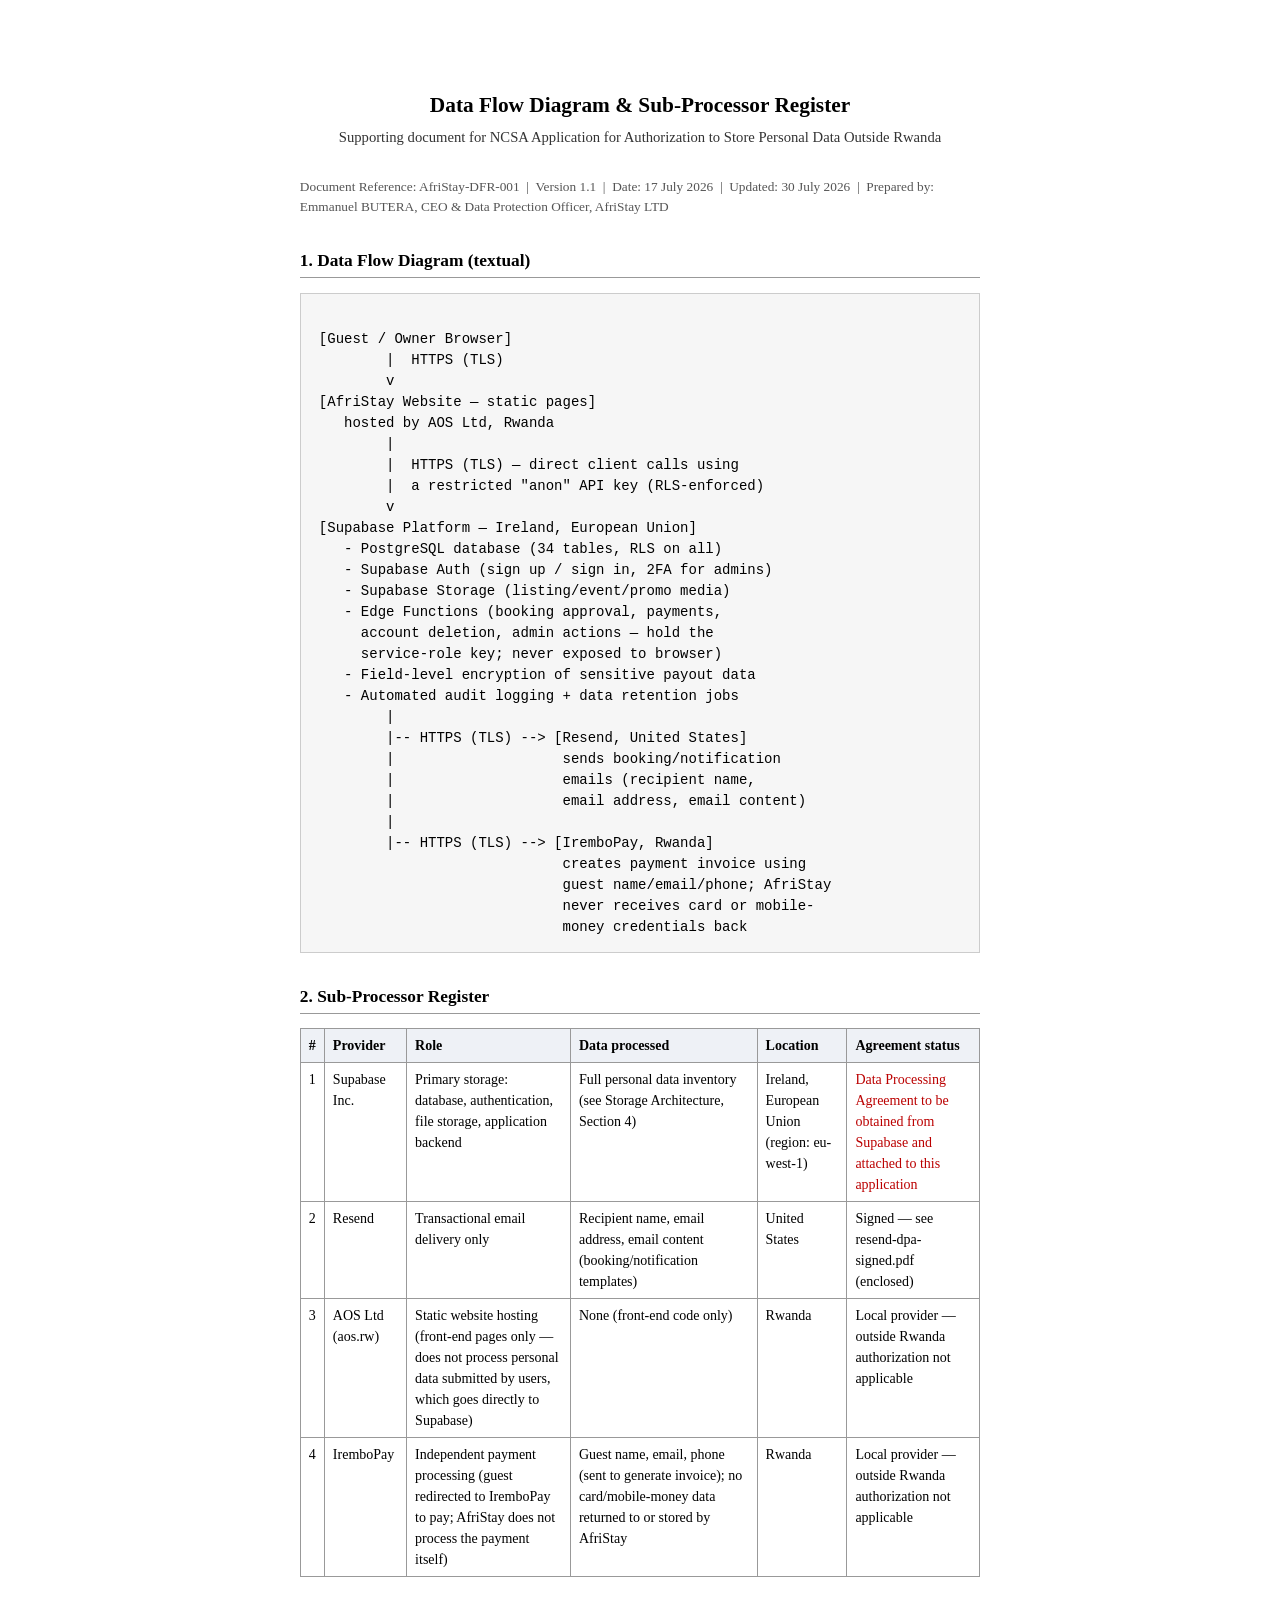
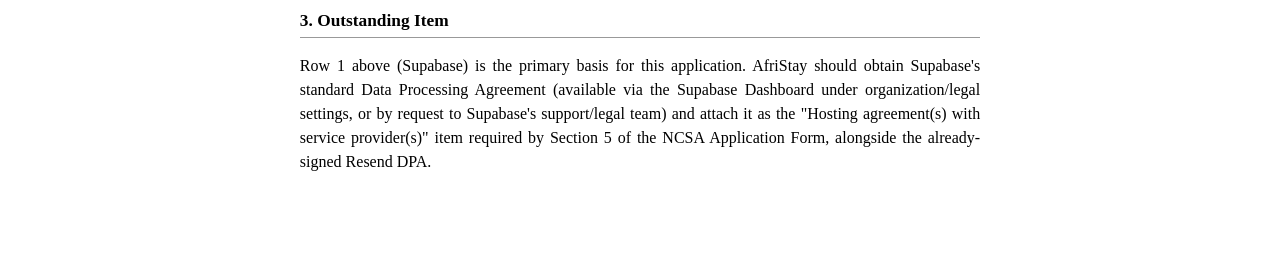
<file: Legals/04-Data-Flow-and-Subprocessors.html>
<!DOCTYPE html>
<html lang="en">
<head>
<meta charset="UTF-8">
<title>AfriStay - Data Flow Diagram and Sub-Processor Register</title>
<style>
  @page { margin: 2.5cm; }
  body { font-family: 'Times New Roman', Times, serif; font-size: 12pt; line-height: 1.5; color: #000; max-width: 18cm; margin: 0 auto; padding: 2cm; }
  h1 { font-size: 16pt; text-align: center; margin-bottom: 0; }
  .subtitle { text-align: center; font-size: 11pt; color: #333; margin-top: 4px; margin-bottom: 2em; }
  h2 { font-size: 13pt; border-bottom: 1px solid #999; padding-bottom: 3px; margin-top: 1.8em; }
  table { width: 100%; border-collapse: collapse; margin: 0.8em 0 1.2em; font-size: 10.5pt; }
  th, td { border: 1px solid #999; padding: 6px 8px; text-align: left; vertical-align: top; }
  th { background: #eef1f6; }
  p, li { text-align: justify; }
  .meta { font-size: 10pt; color: #555; margin-bottom: 1.5em; }
  .flow { font-family: 'Courier New', monospace; background: #f6f6f6; border: 1px solid #ccc; padding: 14px 18px; font-size: 10.5pt; white-space: pre; overflow-x: auto; }
</style>
</head>
<body>

<h1>Data Flow Diagram &amp; Sub-Processor Register</h1>
<div class="subtitle">Supporting document for NCSA Application for Authorization to Store Personal Data Outside Rwanda</div>
<div class="meta">Document Reference: AfriStay-DFR-001 &nbsp;|&nbsp; Version 1.1 &nbsp;|&nbsp; Date: 17 July 2026 &nbsp;|&nbsp; Updated: 30 July 2026 &nbsp;|&nbsp; Prepared by: Emmanuel BUTERA, CEO &amp; Data Protection Officer, AfriStay LTD</div>

<h2>1. Data Flow Diagram (textual)</h2>
<div class="flow">
[Guest / Owner Browser]
        |  HTTPS (TLS)
        v
[AfriStay Website — static pages]
   hosted by AOS Ltd, Rwanda
        |
        |  HTTPS (TLS) — direct client calls using
        |  a restricted "anon" API key (RLS-enforced)
        v
[Supabase Platform — Ireland, European Union]
   - PostgreSQL database (34 tables, RLS on all)
   - Supabase Auth (sign up / sign in, 2FA for admins)
   - Supabase Storage (listing/event/promo media)
   - Edge Functions (booking approval, payments,
     account deletion, admin actions — hold the
     service-role key; never exposed to browser)
   - Field-level encryption of sensitive payout data
   - Automated audit logging + data retention jobs
        |
        |-- HTTPS (TLS) --> [Resend, United States]
        |                    sends booking/notification
        |                    emails (recipient name,
        |                    email address, email content)
        |
        |-- HTTPS (TLS) --> [IremboPay, Rwanda]
                             creates payment invoice using
                             guest name/email/phone; AfriStay
                             never receives card or mobile-
                             money credentials back
</div>

<h2>2. Sub-Processor Register</h2>
<table>
<tr><th>#</th><th>Provider</th><th>Role</th><th>Data processed</th><th>Location</th><th>Agreement status</th></tr>
<tr>
  <td>1</td><td>Supabase Inc.</td>
  <td>Primary storage: database, authentication, file storage, application backend</td>
  <td>Full personal data inventory (see Storage Architecture, Section 4)</td>
  <td>Ireland, European Union (region: eu-west-1)</td>
  <td><span style="color:#b00">Data Processing Agreement to be obtained from Supabase and attached to this application</span></td>
</tr>
<tr>
  <td>2</td><td>Resend</td>
  <td>Transactional email delivery only</td>
  <td>Recipient name, email address, email content (booking/notification templates)</td>
  <td>United States</td>
  <td>Signed — see resend-dpa-signed.pdf (enclosed)</td>
</tr>
<tr>
  <td>3</td><td>AOS Ltd (aos.rw)</td>
  <td>Static website hosting (front-end pages only — does not process personal data submitted by users, which goes directly to Supabase)</td>
  <td>None (front-end code only)</td>
  <td>Rwanda</td>
  <td>Local provider — outside Rwanda authorization not applicable</td>
</tr>
<tr>
  <td>4</td><td>IremboPay</td>
  <td>Independent payment processing (guest redirected to IremboPay to pay; AfriStay does not process the payment itself)</td>
  <td>Guest name, email, phone (sent to generate invoice); no card/mobile-money data returned to or stored by AfriStay</td>
  <td>Rwanda</td>
  <td>Local provider — outside Rwanda authorization not applicable</td>
</tr>
</table>

<h2>3. Outstanding Item</h2>
<p>
Row 1 above (Supabase) is the primary basis for this application. AfriStay should obtain Supabase's standard Data
Processing Agreement (available via the Supabase Dashboard under organization/legal settings, or by request to
Supabase's support/legal team) and attach it as the "Hosting agreement(s) with service provider(s)" item required
by Section 5 of the NCSA Application Form, alongside the already-signed Resend DPA.
</p>

</body>
</html>
</file>
